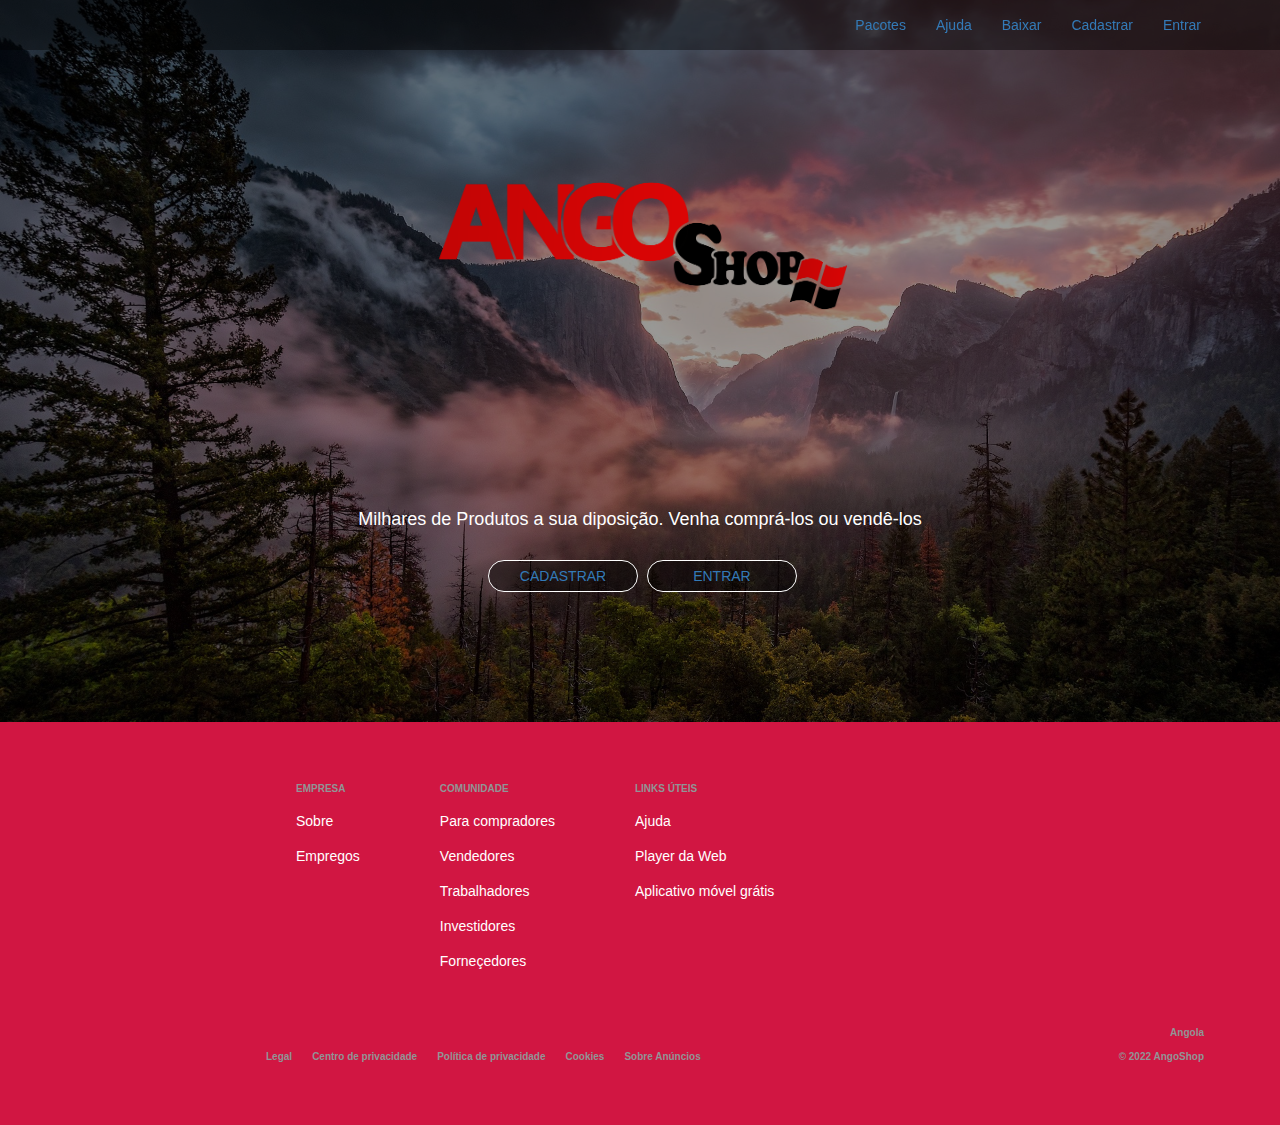
<file: index.html>
<!DOCTYPE html>
<html lang="pt-br">
  <head>
    <meta charset="utf-8">
    <meta http-equiv="X-UA-Compatible" content="IE=edge">
    <meta name="viewport" content="width=device-width, initial-scale=1">
    <!-- The above 3 meta tags *must* come first in the head; any other head content must come *after* these tags -->
    <title>Bem vindo - AngoShop</title>
    <link rel="shortcut icon" type="image/x-icon" href="icons/icons-logo-do-Angoshop1.png">

    <!-- Bootstrap -->
    <link href="bootstrap/css/bootstrap.min.css" rel="stylesheet">
    <link rel="stylesheet" type="text/css" href="estilo.css">
    
    <!-- HTML5 shim and Respond.js for IE8 support of HTML5 elements and media queries -->
    <!-- WARNING: Respond.js doesn't work if you view the page via file:// -->
    <!--[if lt IE 9]>
      <script src="https://cdn.jsdelivr.net/npm/html5shiv@3.7.3/dist/html5shiv.min.js"></script>
      <script src="https://cdn.jsdelivr.net/npm/respond.js@1.4.2/dest/respond.min.js"></script>
    <![endif]-->
  </head>
  <body>
    <!-- barra navegacao -->
      <nav id="navbar">
        <div class="navbar-container">

          <div class="navbar-header">
            <button type="button" class="navbar-toggle collapsed" data-toggle="collapse" 
            data-target="#barra-navegacao">
             <span class="sr-only">Alternar menu</span>
              <span class="icon-bar"></span>
              <span class="icon-bar"></span>
              <span class="icon-bar"></span>
            </button>
                 <!-- logo img -->             <!-- logo img -->
          </div>

          <div class="collapse navbar-collapse" id="barra-navegacao">
            
            <ul class="nav navbar-nav navbar-right">
              <li> <a href="#">Pacotes</a></li>
              <li> <a href="#">Ajuda</a></li>
              <li> <a href="#">Baixar</a></li>
              <li> <a href="formularios-cadastro/cadastrar.html">Cadastrar</a></li>
              <li> <a href="inicio - AngoShop.html">Entrar</a></li>
            </ul>

          </div>

        </div>
      </nav><!-- Fim de barra navegacao -->


                                   <!-- Corpo -->

    <div id="Showcase">
      <div class="Showcase-container">
        <img src="imagens/Logo.png" height="500px" width="auto">
        <h4>Milhares de Produtos a sua diposição. Venha comprá-los ou vendê-los</h4>
        <div>
        <br>
        <button class="btn-primary" style="width: 150px"><a href="formularios-cadastro/cadastrar.html">Cadastrar</a></button>
        <span class="espaco"></span>
        <button class="btn-primary" style="width: 150px"><a href="inicio - AngoShop.html">Entrar</a></button>
        </div>
        <p><br><br><br><br><br><br></p>
      </div>
    </div><!-- Fim de corpo -->


                                   <!-- footer(Baixo) -->

      <footer id="footer">
        <div class="footer-content">
          <ul class="footer-menu">
            <p>Empresa</p>
            <li class="footer-menu-item">
              Sobre
            </li>
            <li class="footer-menu-item">
              Empregos
            </li>
          </ul>

           <ul class="footer-menu">
            <p>Comunidade</p>
            <li class="footer-menu-item">
              Para compradores
            </li>
            <li class="footer-menu-item">
              Vendedores
            </li>
            <li class="footer-menu-item">
              Trabalhadores
            </li>
            <li class="footer-menu-item">
              Investidores
            </li>
            <li class="footer-menu-item">
              Forneçedores
            </li>
          </ul>

          <ul class="footer-menu">
            <p>Links úteis</p>
            <li class="footer-menu-item">
              Ajuda 
            </li>
            <li class="footer-menu-item">
              Player da Web
            </li>
            <li class="footer-menu-item">
              Aplicativo móvel grátis
            </li>
          </ul>

        </div>

        <div class="footer-info">
            <ul class="footer-info-items">
              <li class="footer-info-items">Legal</li>
              <li class="footer-info-items">Centro de privacidade</li>
              <li class="footer-info-items">Política de privacidade</li>
              <li class="footer-info-items">Cookies</li>
              <li class="footer-info-items">Sobre Anúncios</li>
            </ul>

            <div class="rights">
              <div class="country">
                <p>Angola</p>
              </div>
              <p>&copy; 2022 AngoShop</p>
            </div>



          </div>
      </footer>

    <!-- jQuery (necessary for Bootstrap's JavaScript plugins) -->
    <script src="https://ajax.googleapis.com/ajax/libs/jquery/1.12.4/jquery.min.js"></script>
    <!-- Include all compiled plugins (below), or include individual files as needed -->
    <script src="bootstrap/js/bootstrap.min.js"></script>
  </body>
</html>
</file>
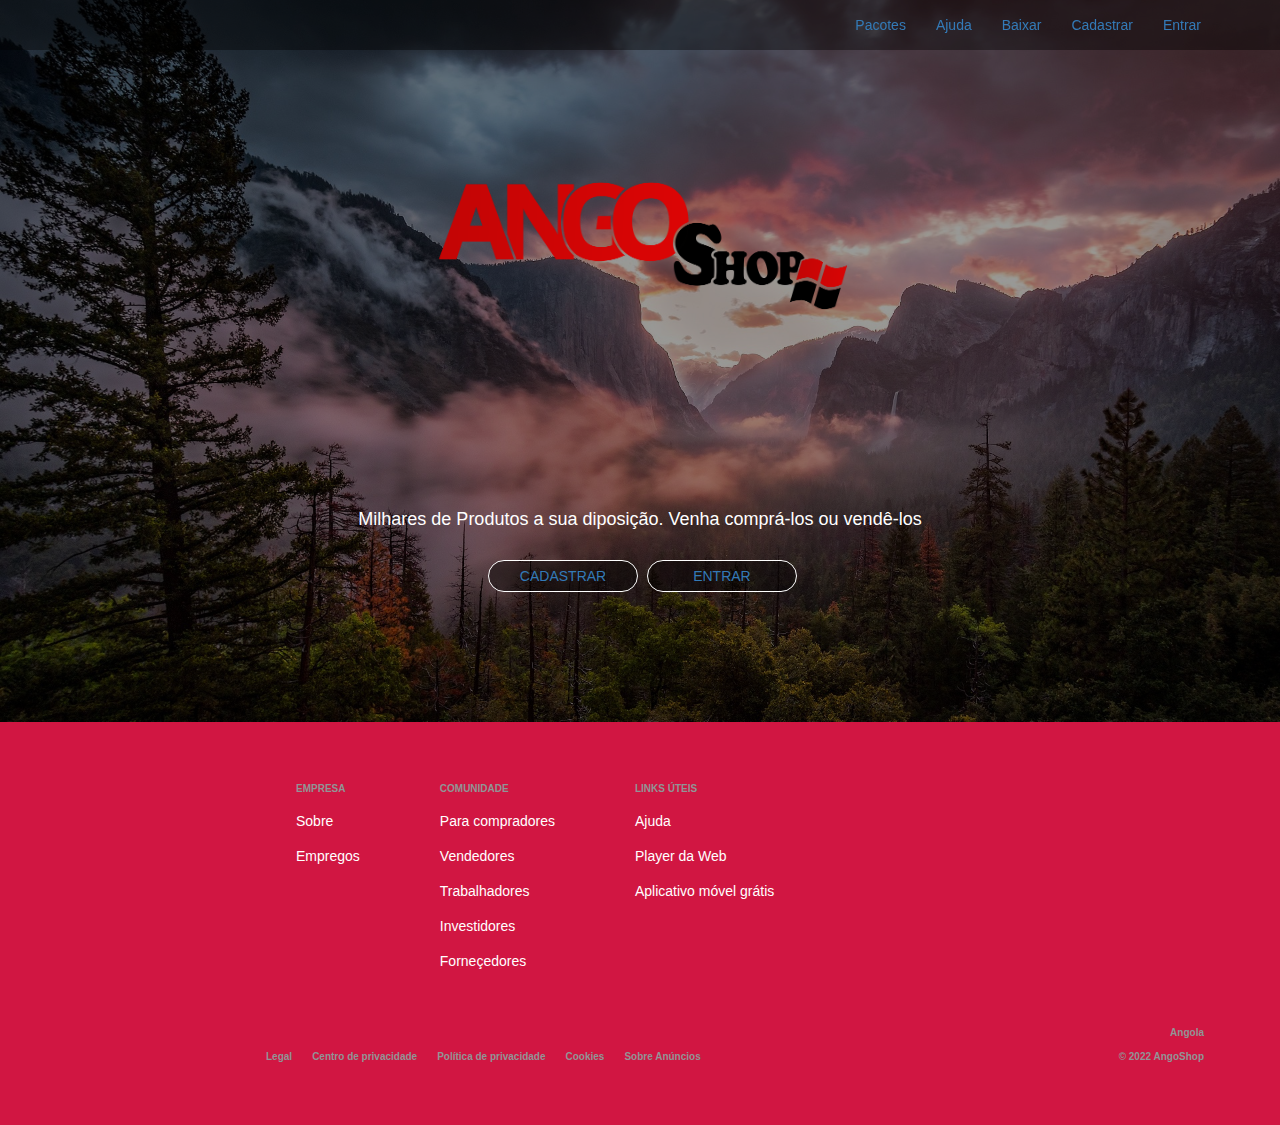
<file: bem-vindo.html>
<!DOCTYPE html>
<html lang="pt-br">
  <head>
    <meta charset="utf-8">
    <meta http-equiv="X-UA-Compatible" content="IE=edge">
    <meta name="viewport" content="width=device-width, initial-scale=1">
    <!-- The above 3 meta tags *must* come first in the head; any other head content must come *after* these tags -->
    <title>Bem vindo - AngoShop</title>
    <link rel="shortcut icon" type="image/x-icon" href="icons/icons-logo-do-Angoshop1.png">

    <!-- Bootstrap -->
    <link href="bootstrap/css/bootstrap.min.css" rel="stylesheet">
    <link rel="stylesheet" type="text/css" href="estilo.css">
    
    <!-- HTML5 shim and Respond.js for IE8 support of HTML5 elements and media queries -->
    <!-- WARNING: Respond.js doesn't work if you view the page via file:// -->
    <!--[if lt IE 9]>
      <script src="https://cdn.jsdelivr.net/npm/html5shiv@3.7.3/dist/html5shiv.min.js"></script>
      <script src="https://cdn.jsdelivr.net/npm/respond.js@1.4.2/dest/respond.min.js"></script>
    <![endif]-->
  </head>
  <body>
    <!-- barra navegacao -->
      <nav id="navbar">
        <div class="navbar-container">

          <div class="navbar-header">
            <button type="button" class="navbar-toggle collapsed" data-toggle="collapse" 
            data-target="#barra-navegacao">
             <span class="sr-only">Alternar menu</span>
              <span class="icon-bar"></span>
              <span class="icon-bar"></span>
              <span class="icon-bar"></span>
            </button>
                 <!-- logo img -->             <!-- logo img -->
          </div>

          <div class="collapse navbar-collapse" id="barra-navegacao">
            
            <ul class="nav navbar-nav navbar-right">
              <li> <a href="#">Pacotes</a></li>
              <li> <a href="#">Ajuda</a></li>
              <li> <a href="#">Baixar</a></li>
              <li> <a href="formularios-cadastro/cadastrar.html">Cadastrar</a></li>
              <li> <a href="inicio - AngoShop.html">Entrar</a></li>
            </ul>

          </div>

        </div>
      </nav><!-- Fim de barra navegacao -->


                                   <!-- Corpo -->

    <div id="Showcase">
      <div class="Showcase-container">
        <img src="imagens/Logo.png" height="500px" width="auto">
        <h4>Milhares de Produtos a sua diposição. Venha comprá-los ou vendê-los</h4>
        <div>
        <br>
        <button class="btn-primary" style="width: 150px"><a href="formularios-cadastro/cadastrar.html">Cadastrar</a></button>
        <span class="espaco"></span>
        <button class="btn-primary" style="width: 150px"><a href="inicio - AngoShop.html">Entrar</a></button>
        </div>
        <p><br><br><br><br><br><br></p>
      </div>
    </div><!-- Fim de corpo -->


                                   <!-- footer(Baixo) -->

      <footer id="footer">
        <div class="footer-content">
          <ul class="footer-menu">
            <p>Empresa</p>
            <li class="footer-menu-item">
              Sobre
            </li>
            <li class="footer-menu-item">
              Empregos
            </li>
          </ul>

           <ul class="footer-menu">
            <p>Comunidade</p>
            <li class="footer-menu-item">
              Para compradores
            </li>
            <li class="footer-menu-item">
              Vendedores
            </li>
            <li class="footer-menu-item">
              Trabalhadores
            </li>
            <li class="footer-menu-item">
              Investidores
            </li>
            <li class="footer-menu-item">
              Forneçedores
            </li>
          </ul>

          <ul class="footer-menu">
            <p>Links úteis</p>
            <li class="footer-menu-item">
              Ajuda 
            </li>
            <li class="footer-menu-item">
              Player da Web
            </li>
            <li class="footer-menu-item">
              Aplicativo móvel grátis
            </li>
          </ul>

        </div>

        <div class="footer-info">
            <ul class="footer-info-items">
              <li class="footer-info-items">Legal</li>
              <li class="footer-info-items">Centro de privacidade</li>
              <li class="footer-info-items">Política de privacidade</li>
              <li class="footer-info-items">Cookies</li>
              <li class="footer-info-items">Sobre Anúncios</li>
            </ul>

            <div class="rights">
              <div class="country">
                <p>Angola</p>
              </div>
              <p>&copy; 2022 AngoShop</p>
            </div>



          </div>
      </footer>

    <!-- jQuery (necessary for Bootstrap's JavaScript plugins) -->
    <script src="https://ajax.googleapis.com/ajax/libs/jquery/1.12.4/jquery.min.js"></script>
    <!-- Include all compiled plugins (below), or include individual files as needed -->
    <script src="bootstrap/js/bootstrap.min.js"></script>
  </body>
</html>
</file>
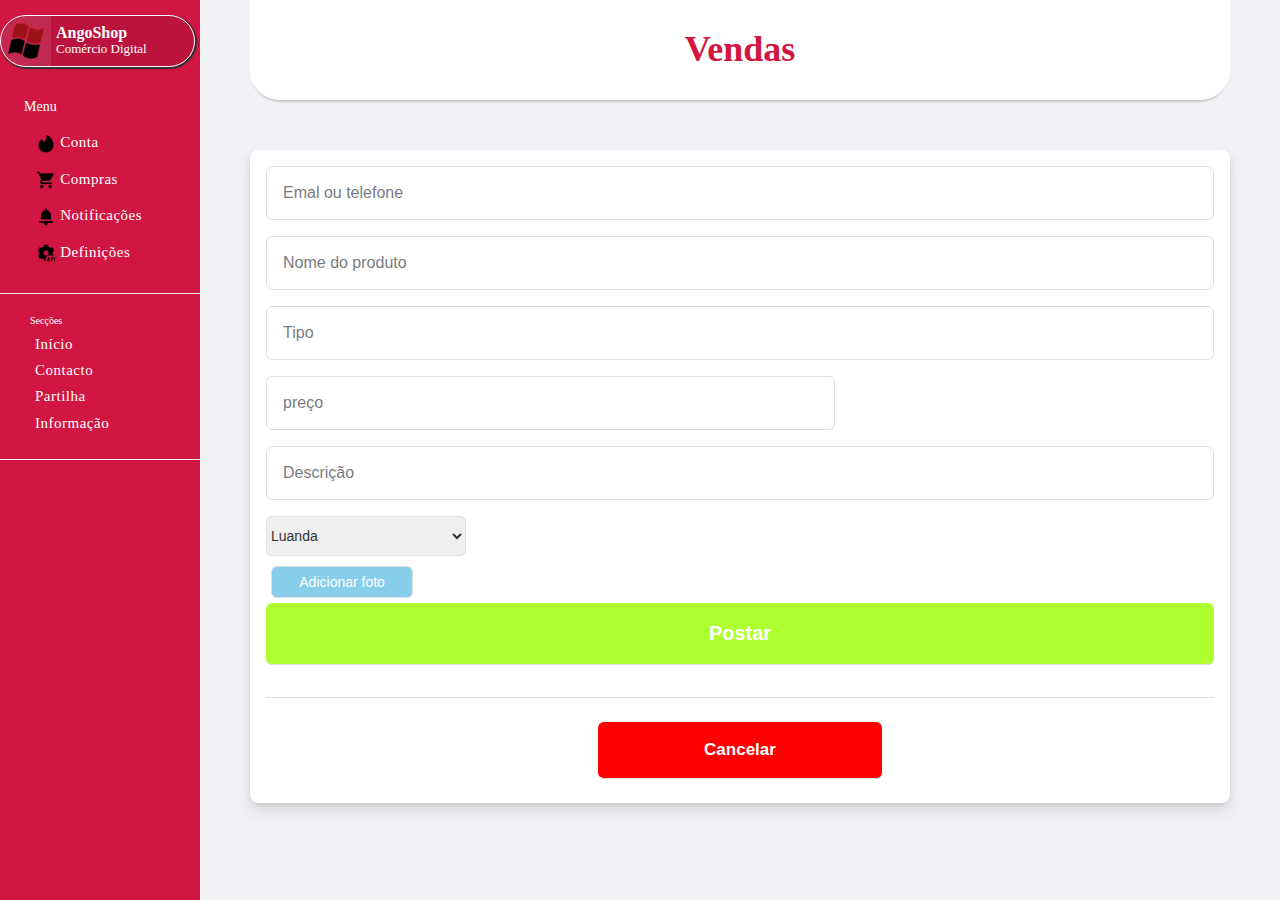
<file: vendas - AngoShop.html>
<!DOCTYPE html>
<html lang="pt-br">
  <head>
    <meta charset="utf-8">
    <meta http-equiv="X-UA-Compatible" content="IE=edge">
    <meta name="viewport" content="width=device-width, initial-scale=1">
    <!-- The above 3 meta tags *must* come first in the head; any other head content must come *after* these tags -->
    <title>Vendas - AngoShop</title>
    <link rel="shortcut icon" type="image/x-icon" href="icons/icons-logo-do-Angoshop1.png">

    <!-- Bootstrap -->
    <link rel="stylesheet" href="https://cdnjs.cloudflare.com/ajax/libs/font-awesome/6.1.1/css/all.min.css" integrity="sha512-KfkfwYDsLkIlwQp6LFnl8zNdLGxu9YAA1QvwINks4PhcElQSvqcyVLLD9aMhXd13uQjoXtEKNosOWaZqXgel0g==" crossorigin="anonymous" referrerpolicy="no-referrer" />
    <link href="bootstrap/css/bootstrap.min.css" rel="stylesheet">
    <link rel="stylesheet" type="text/css" href="style.css">
    <link rel="stylesheet" type="text/css" href="paginas-estilo-css/estilo-contactos.css">
    <link rel="stylesheet" type="text/css" href="paginas-estilo-css/estilo-definicoes.css">
    <link rel="stylesheet" type="text/css" href="formularios-cadastro/estilo.css">
    <link rel="stylesheet" type="text/css" href="vendas.css">

    <!-- HTML5 shim and Respond.js for IE8 support of HTML5 elements and media queries -->
    <!-- WARNING: Respond.js doesn't work if you view the page via file:// -->
    <!--[if lt IE 9]>
      <script src="https://cdn.jsdelivr.net/npm/html5shiv@3.7.3/dist/html5shiv.min.js"></script>
      <script src="https://cdn.jsdelivr.net/npm/respond.js@1.4.2/dest/respond.min.js"></script>
    <![endif]-->
  </head>
  <body>


    <div class="page">

      <div class="sidebar">
        <div class="sidebar-header" style="width: 195px;">
          <div class="altura"></div>
          <div class="sidebar-logo-container">
            <div class="logo-container">
              <img class="logo-sidebar" src="icons/icons-logo-do-Angoshop1.png">
            </div>
            <div class="brand-name-container">
              <p class="brand-name">
                AngoShop
              </p>
              <div class="name">Comércio Digital</div>
            </div>
          </div>
        </div>
        <div class="sidebar-body">
          <ul class="navigation-list">
            <p class="teams-title">Menu</p>

            <li class="navigation-list-item ">
              <a class="navigation-link" href="">
                <span><img src="icons/tinder.png"  class="icon-altura"></span> Conta</a>
            </li>

             <li class="navigation-list-item active">
              <a class="navigation-link" href="">
                <span><img src="icons/carrinho-de-compras.png"  class="icon-altura"></span> Compras</a>
             </li>

             <li class="navigation-list-item ">
              <a class="navigation-link" href="">
                <span><img src="icons/lembrete-de-compromissos-.png"  class="icon-altura"></span> Notificações</a>
            </li>
            <li class="navigation-list-item ">
              <a class="navigation-link" href="">
                <span><img src="icons/configurações-de-api-.png "  class="icon-altura"></span> Definições</a>
            </li>

          </ul>

          <hr style="margin-top: 25px; color: white;">
          <div class="teams-title-container">
            <p class="teams-title">Secções</p>
          </div>

          <ul class="teams-list">

            <li class="teams-list-item">
              <div class="row">
                <div class="col-10">
                  <i class="fas fa-circle"></i><a href=""> Início</a>
                </div>
              </div>
            </li> 

             <li class="teams-list-item">
              <div class="row">
                <div class="col-10"><a href="">
                  <i class="fas fa-circle" style="color: white;"></i> Contacto</a>
                </div>
              </div>
            </li> 

            <li class="teams-list-item">
              <div class="row">
                <div class="col-10"><a href="">
                  <i class="fas fa-circle" style="color: white;"></i> Partilha</a>
                </div>
              </div>
            </li> 

            <li class="teams-list-item">
              <div class="row">
                <div class="col-10"><a href="">
                  <i class="fas fa-circle" style="color: white;"></i> Informação</a>
                </div>
              </div>
            </li> 

          </ul>
          <hr style="margin-top: 25px; color: white;">
        </div>
      </div>

      <div class="content" id="content1">

        <div class="navigationbar">
          <h1 class="title">Vendas</h1> 
        </div>


        <div class="form-subir">
    <form>
      <input type="text" placeholder="Emal ou telefone">
      <input type="text" placeholder="Nome do produto">
      <input type="text" placeholder="Tipo">
      <input type="text" placeholder="preço" style="width:60%">
      <input type="textarea" placeholder="Descrição" cols="30" rows="10">

       <select name="" id="" style="width: 200px; height: 40px;">
            <option value="Luanda">Luanda</option>
            <option value="Cabinda">Cabinda</option>
            <option value="Huambo">Huambo</option>
            <option value="Benguela">Benguela</option>
            <option value="Namibe">Namibe</option>
            <option value="Namibia">Namibia</option>
            <option value="Bíe">Bíe</option>
       </select>

      <button class="add-img" style="background: skyblue; margin:5px; ">Adicionar foto</button>
      <button class="entrar" style="background: greenyellow;">Postar</button>
      <a href=""></a>
      <button class="criar-conta" style="background: red; width: 30%;">Cancelar</button>
    </form>
    </div>

    </div>



    <!-- jQuery (necessary for Bootstrap's JavaScript plugins) -->
    <script src="https://ajax.googleapis.com/ajax/libs/jquery/1.12.4/jquery.min.js"></script>
    <!-- Include all compiled plugins (below), or include individual files as needed -->
    <script src="bootstrap/js/bootstrap.min.js"></script>
    <script src="js/index.js"></script>
    <script>
      firebase.auth().onAuthStateChanged(function(user)
        {
          if(user)
          {
            window.location.href = "signin.html";
          }
        });
  </body>
</html>
</file>
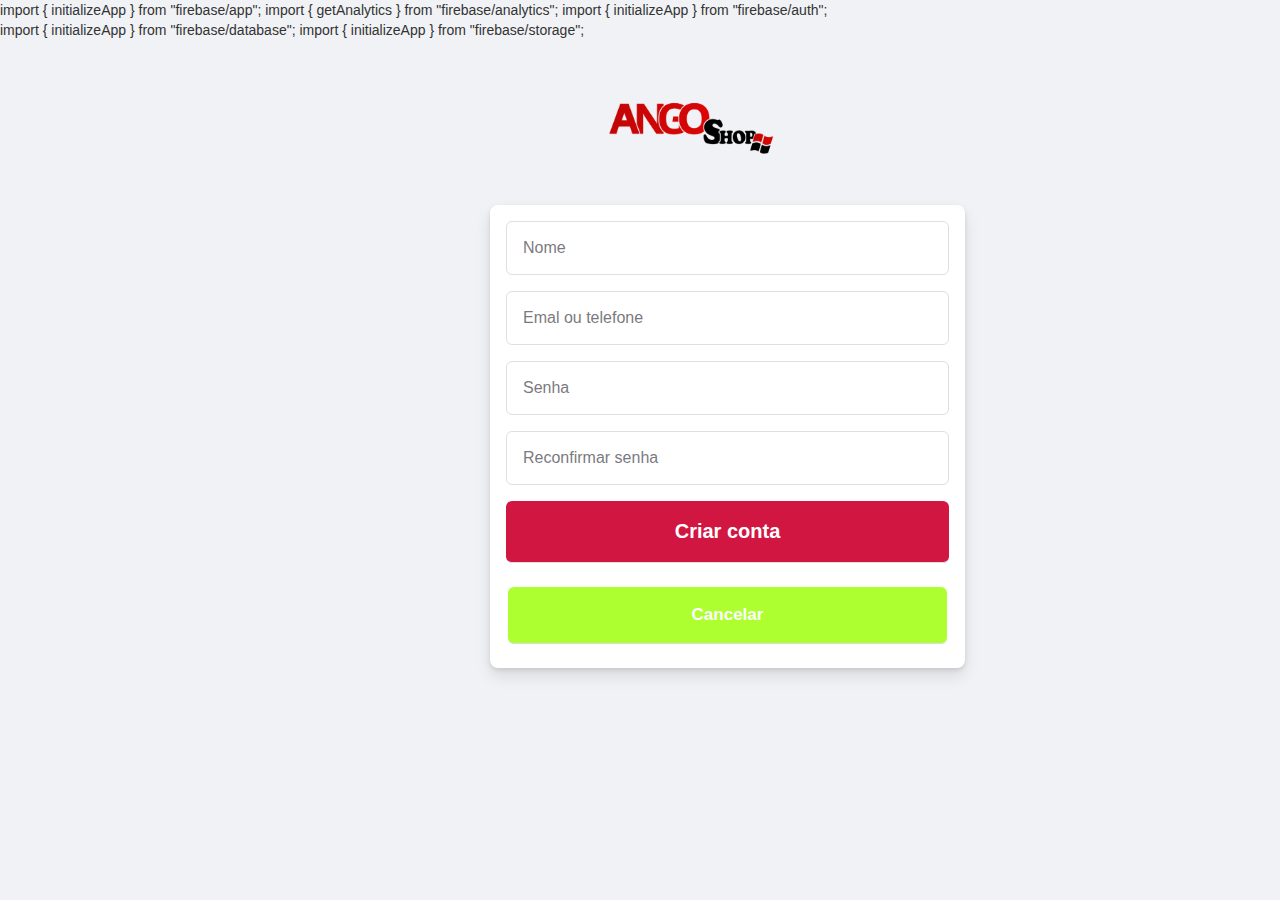
<file: formularios-cadastro/cadastrar.html>
<!DOCTYPE html>
<html lang="pt-br">
  <head>
    <meta charset="utf-8">
    <meta http-equiv="X-UA-Compatible" content="IE=edge">
    <meta name="viewport" content="width=device-width, initial-scale=1">
    <!-- The above 3 meta tags *must* come first in the head; any other head content must come *after* these tags -->
    <title>Cadastra-se - AngoShop</title>

    <!-- Bootstrap -->
    <link href="bootstrap/css/bootstrap.min.css" rel="stylesheet">
    <link rel="stylesheet" type="text/css" href="estilo1.css">

    import { initializeApp } from "firebase/app";

    import { getAnalytics } from "firebase/analytics";

    import { initializeApp } from "firebase/auth";
    import { initializeApp } from "firebase/database";
    import { initializeApp } from "firebase/storage";


    <!-- HTML5 shim and Respond.js for IE8 support of HTML5 elements and media queries -->
    <!-- WARNING: Respond.js doesn't work if you view the page via file:// -->
    <!--[if lt IE 9]>
      <script src="https://cdn.jsdelivr.net/npm/html5shiv@3.7.3/dist/html5shiv.min.js"></script>
      <script src="https://cdn.jsdelivr.net/npm/respond.js@1.4.2/dest/respond.min.js"></script>
    <![endif]-->
  </head>
  <body>

     <!-- nav heade -->

    <center><h1 class="heade"><img src="img/Logo.png" height="200px" width="auto" style="margin-bottom: -65px; margin-top: -30px;"></h1></center>


    <div class="container">

    <div class="" style="margin: ;-top: 250px; margin: ;-left: -100px;" class="cadastrar-centro1">
    <form>
      <input type="text" placeholder="Nome">
      <input type="text" placeholder="Emal ou telefone">
      <input type="password" placeholder="Senha">
      <input type="password" placeholder="Reconfirmar senha">
      <button class="entrar">Criar conta</button>
      <button class="criar-conta" style="background: greenyellow; width: 99%;">Cancelar</button>
    </form>
    </div>

  </div>
  

    <!--

  <center><h1 class="heade"><img src="img/Logo.png" height="200px" width="auto"></h1></center>

   <div class="container">

      <div class="row" class="page-header">
        <div class="col-sm-8"> 
          <h3>Cadastre-se</h3>
          <form>
            
            <div class="form-group">

              <label form="nome">Nome</label>
              <input type="text" name="" class="form-control" id="nome">
            </div>

             <div class="form-group">

              <label form="nome">E-mail</label>
              <input type="email" name="" class="form-control" id="nome">
            </div>

            <div class="form-group">

              <label form="nome">Senha</label>
              <input type="Senha" name="" class="form-control" id="nome">
            </div>
              
              <div class="checkbox">
                <label>
                 <input type="checkbox" name="">Aceita os termos do serviso
                </label>
              </div>
              
              <center>
              <button type="submit" class="btn-primary" style="width: 150px">Cadastrar</button>
              <span class="espaco"></span>
              <button class="btn-primary" style="width: 150px"><a href="" class="cor-white">Cancelar</a></button>
              </center>

                -->

          
      <!--  </div>
                                 
        <</form>

        <div class="col-sm-4"> 
          <h3>Logar</h3>

          <div class="form-group">
              <input type="email" name="" class="form-control" id="email" placeholder="Digite seu E-mail">
            </div>
            
          <div class="form-group">
              <input type="password" name="" class="form-control" id="senha" placeholder="Digite sua senha">
            </div>

            <button type="submit" class="btn btn-primary">Logar</button>
            <button type="" class="btn btn-primary"><a href="">Cancelar</a></button>
         
        </div>

      </div> -->

    </div>
    <!-- jQuery (necessary for Bootstrap's JavaScript plugins) -->
    <script src="https://ajax.googleapis.com/ajax/libs/jquery/1.12.4/jquery.min.js"></script>
    <!-- Include all compiled plugins (below), or include individual files as needed -->
    <script src="bootstrap/js/bootstrap.min.js"></script>
  </body>
</html>
</file>
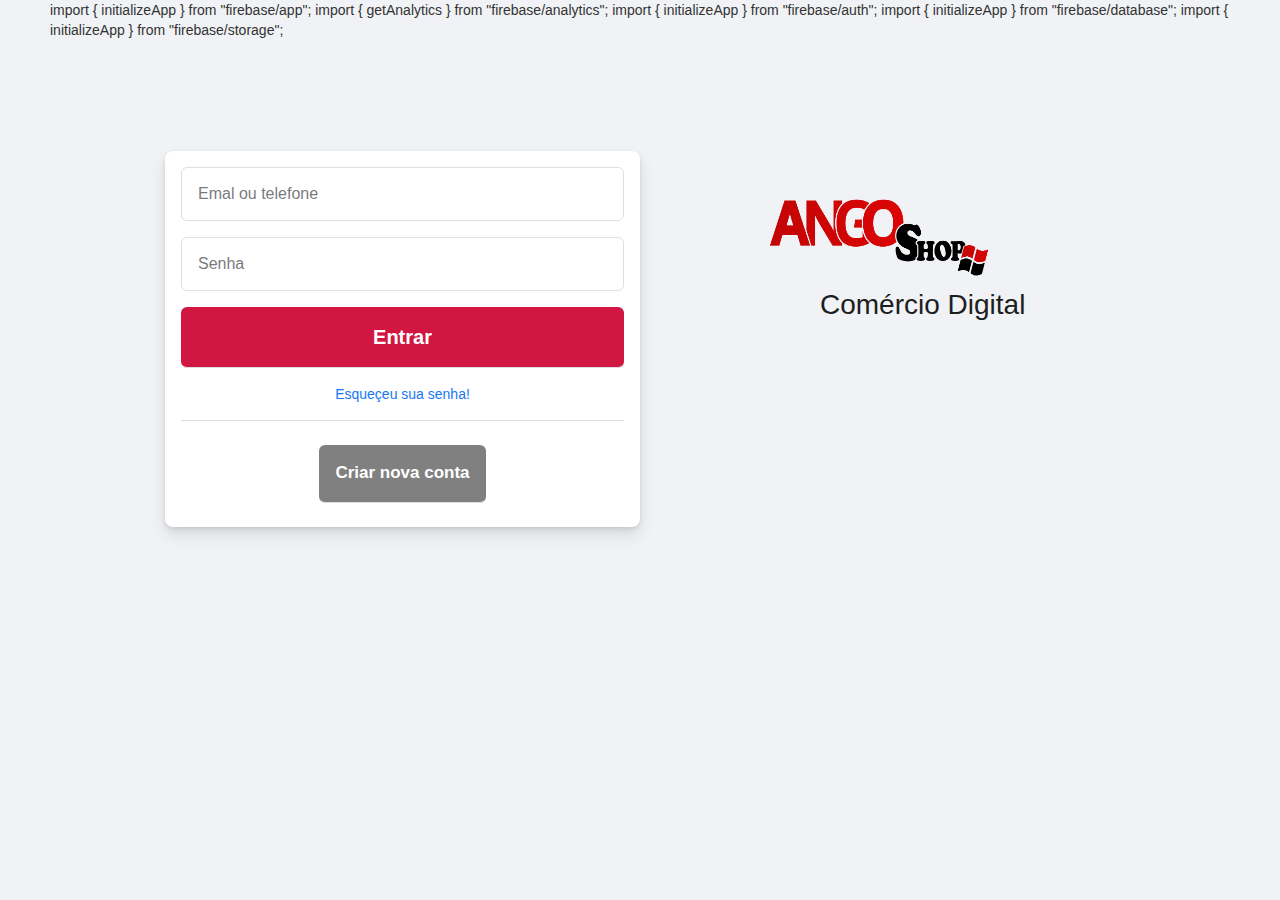
<file: formularios-cadastro/entrar.html>
<!DOCTYPE html>
<html lang="pt-br">
  <head>
    <meta charset="utf-8">
    <meta http-equiv="X-UA-Compatible" content="IE=edge">
    <meta name="viewport" content="width=device-width, initial-scale=1">
    <!-- The above 3 meta tags *must* come first in the head; any other head content must come *after* these tags -->
    <title>Entrar - AngoShop</title>

    <!-- Bootstrap -->
    <link href="bootstrap/css/bootstrap.min.css" rel="stylesheet">
    <link rel="stylesheet" type="text/css" href="estilo.css">

    import { initializeApp } from "firebase/app";

    import { getAnalytics } from "firebase/analytics";

    import { initializeApp } from "firebase/auth";
    import { initializeApp } from "firebase/database";
    import { initializeApp } from "firebase/storage";

    <!-- HTML5 shim and Respond.js for IE8 support of HTML5 elements and media queries -->
    <!-- WARNING: Respond.js doesn't work if you view the page via file:// -->
    <!--[if lt IE 9]>
      <script src="https://cdn.jsdelivr.net/npm/html5shiv@3.7.3/dist/html5shiv.min.js"></script>
      <script src="https://cdn.jsdelivr.net/npm/respond.js@1.4.2/dest/respond.min.js"></script>
    <![endif]-->
  </head>
  <body>
    <!-- nav heade -->

    <div class="container">

      <div>
      <img src="img/Logo.png" alt="logo-AngoShop" class="logo">
      <h2>Comércio Digital</h2>
    </div>

    <div class="form-subir">
    <form>

      <input type="text" placeholder="Emal ou telefone" id="email">
      <input type="password" placeholder="Senha" id="password">

      <button class="entrar" id="btn-loguin">Entrar</button>

      <a href="#">Esqueçeu sua senha!</a>
      <button class="criar-conta">Criar nova conta</button>
    </form>
    </div>


  </div>
  
    

   
    <!-- jQuery (necessary for Bootstrap's JavaScript plugins) -->
    <script src="https://ajax.googleapis.com/ajax/libs/jquery/1.12.4/jquery.min.js"></script>
    <!-- Include all compiled plugins (below), or include individual files as needed -->
    <script src="bootstrap/js/bootstrap.min.js"></script>
  </body>
</html>
</file>
<file: estilo.css>
/* Estilo da página 1 */
/* Programado por #Eliseu_Zau 03/04/2022 */

/* Classes utilitárias */

.btn-primary{
	background-color: rgba(0,0,0,0.4);
	color: white;
	text-transform: uppercase;
	padding: 5px 25px;
	border: 1px solid white;
	border-radius: 30px;
	margin-left: 5px;
}
.btn-primary:hover {
	background: rgba(0,0,0,0.8);
	cursor: pointer;
	color: #d11642;
}
a:hover {
	color: #d11642;
}


/*========================================= inicio ========================================= */

*{
	box-sizing: border-box;
	margin: 0;
	padding: 0;
}

body{
	font-family: "Roboto", sans-serif;
	/*background-color: #F50303;*/
}
/* navbar */

#navbar{
	display: flex;
	background-color: rgba(0,0,0,0.4);
	position: fixed;
	top: 0;
	width: 100%;
}

#navbar .navbar-container{
	width: 95%;
	height: 80%;
	display: flex;
	align-items: center;
	justify-content: space-between;
}

#navbar .navbar-container .logo {
	height: 70px;
	width: auto;
}
/* ================== Corpo ================== */

#Showcase{
	height: 100%;
	display: flex;
	justify-content: center;
	align-items: center;
	color: white;
	background: url("imagens/fundo-logar.jpg") center center/cover;
	background-color: rgba(0,0,0,0.4);
	background-blend-mode: color; 
}

#Showcase .Showcase-container{
	display: flex;
	flex-direction: column;
	align-items: center;
}
/* ================== footer(Baixo) ================== */

#footer{
	background: #d11642;
	color: white; 
	padding: 50px 0;
}

#footer .footer-content{
	display: flex;
	width: 60%;
	margin: auto;
}
#footer .footer-content .footer-menu{
	margin: 0 40px;
	list-style: none;
}
#footer .footer-content .footer-menu .footer-menu-item{
	margin: 15px 0px;
}
#footer .footer-content .footer-menu .footer-menu-item:hover {
	color: darkred;
}
#footer .footer-content .footer-menu p {
	font-weight: bold;
	text-transform: uppercase;
	color: #919496;
	font-size: 10px;
	padding-top: 10px;
}
.footer-info{
	display: flex;
	justify-content: space-between;
	align-items: flex-end;
	width: 60%;
	margin: auto;
	font-weight: bold;
	color: #919496;
	font-size: 1.0rem;
	padding-top: 40px;
}
.footer-info .footer-info-items{
	display: flex;
	list-style: none;
}
.footer-info .footer-info-items .footer-info-items{
	margin: 0 10px; 
	transition: all 300ms ease;
}
.footer-info .footer-info-items .footer-info-items:hover {
	color: darkred;
	cursor: pointer;
}
.footer-info .rights .country{
   display: flex;
   justify-content: flex-end;
}
.footer-info .rights {
   margin-right: -180px;
}
</file>
<file: style.css>
/* Estilo da página 2 */
/* Programado por #Eliseu_Zau 03/04/2022 */
/*                   icon





*/
/* Utilizavéis */
*{
	margin: 0;
	padding: 0;
	border: 0;
}
a:link{
	color: white;
}
a:visited{
	color: white;
}
a{
	text-decoration: none;
}

a:active{
	color: white;
}
.icon-altura{
	height: 20px;
}
.altura{
	height: 15px;
}

::-webkit-scrollbar{
	width: 10px;
	background-color: transparent;
}
::-webkit-scrollbar-track{
	border-radius: 10px;
	box-shadow: inset 0 0 5px rgb(0, 0, 0, 0.1);
}
::-webkit-scrollbar-thumb{
	background-color: transparent;
	border-radius: 10px;
}
::-webkit-scrollbar-thumb:hover {
	background-color: none;
}
/*========================================= inicio ========================================= */

body{
	background-color: #e6e6e6;
	height: 100vh;
	width: 100vw;
}
/* menu lateral */
.page .sidebar {
    height: 100vh;
    width: 200px;
    background: #d11642;
    top: 0;
    left: 0;
    position: fixed;
    transition: all 0.8s ease;
    overflow-x: hidden;
    overflow-y: auto;
}
.page .content{
	margin-left: 200px; 
	transition: all 0.8s ease;
}
}
.sidebar-header{
	padding: 10px 15px;
}

body.active .page .sidebar{
	left: -200px;
}
body.active .page .content{
	margin-left: 0px;
	width: 100%;
}  

.sidebar-logo-container{
	background-color: rgb(0, 0, 0, 0.1);
	border: 1px solid white;
	border-radius: 30px;
	display: flex;
	box-shadow: 1px 1px 1px 1px;
}
.logo-container{
	max-width: 50px;
	background-color: rgb(255, 255, 255, 0.1);
	border-radius: 30px 0px 0px 30px;
	padding: 5px 5px;
}
.logo-sidebar{
	width: 100%;
	height: auto;
}
.brand-name-container{
	padding: 0;
	margin: 10px 10px 0px 5px;
}
.brand-name{
	color: white;
	margin: 0px;
	line-height: 1.4rem;
	font-size: 16px; 
	font-family: "Roboto", "sans-serif";
	font-weight: 600;
}
.name{
	font-size: 13px;
	color: white;
	font-family: "Roboto", "sans-serif"; 
}
.navigation-list{
	list-style-type: none;
	padding: 0px 24px;
	margin-top: 30px 
}
.navigation-list-item{
	padding: 5px 18px 5px 12px;
	border-radius: 0px 30px 30px 0px;
	margin: 5px 0px;
}
.navigation-list-item:hover{
	background: rgb(0, 0, 0, 0.05);
	box-shadow:  0 0 0.4em rgb(255, 255, 255, 0.1);
	cursor: pointer;
}
.navigation-list-item:active{
	background: rgb(0, 0, 0, 0.1);
	box-shadow:  0 0 0.4em rgb(255, 255, 255, 0.1);
}
.navigation-link{
	color: white;
	letter-spacing: 0.5px;
	font-family: "Roboto", "sans-serif";
	font-weight: 500;
	font-size: 15px;
	text-decoration: none;
}
.navigation-link:hover .navigation-link{
	color: white;
	
}
.navigation-link:active .navigation-link{
	color: white;
	font-weight: 500;
}
.teams-list{
	padding-left: 50px;
	list-style-type: none;
}
.teams-list-item{
	color: white;
	letter-spacing: 0.5px;
	font-family: "Roboto", "sans-serif";
	font-weight: 500;
	font-size: 15px;
	padding-top: 5px;
}
.teams-list-item i {
	font-size: 12px;
}
.teams-title-container{
	padding-left: 30px;
	font-size: 10px;
	margin-bottom: -10px;
}
.teams-title{
	font-family: "Roboto", "sans-serif";
	font-weight: 50px;
	color: white;
}
/* fim menu lateral*/


/* inicio do nav bar & botao lateral */
.navigationbar{
	background-color: white;
	height: 100px;
	padding: 38px 0px;
	display: flex;
	align-items: center;
	box-shadow: 0px 4px 2px -2px #c5c6c7;
	border-radius: 0px 0px 30px 30px;
}
.sidebarToggle{
	font-size: 14px;
	background-color: white;
	color: rgb(0, 0, 0, 0.8);
	margin-top: -18px;
	margin-left: -10px;
	z-index: 999;
	border-radius: 60px;
	box-shadow: 0px 0.5px 0.5px 0px;
	outline: none !important;
	box-shadow: none !important;
	transition: all 0.8s ease;
}
.sidebarToggle:hover {
	color: white;
}
.sidebarToggle.active {
	margin-left: 10px;
}
/* fim nav bar & botao lateral */

/* inicio dentro nav & dentro principal */
.same-line{
	height: 250px;
	width: auto;
	justify-content: center;
	display: inline-block;
	margin: 10px auto 10px auto;
}
.btnsubir{
	margin-top: -60px;
	margin-right: 5px;
	background-color: white;
    box-shadow: 0px 4px 10px -1px #c5c6c7;
	border-radius: 15px 0px 0px 15px;
}
.nomebtn{
	font-weight: 20px;
	font-size: 16px;
	font-family: "Roboto", "sans-serif";
	letter-spacing: 1.5px;
	cursor: pointer;
}
.nomebtn: hover{
	color: white;
}
/* fim do nav bar & botao lateral */

/* inicio do bodecontainer */

.form-control{
	border-radius: 16px 16px 16px 16px;
	position: absolute;
	left: 85%;
	position: fixed;
}
.form-inline{
	margin-top: 5px;
}
.pesquisa{
    display: inline-block;
    position: relative;
}
.província{
	margin-left: 15px;
	background-color: white;
	border: 1px solid;
	border-radius: 30px;
	border-color: gray;
	color: gray;
	box-shadow: 0px 4px 2px -2px #c5c6c7;;
}
form{
}

/* fim do bodecontainer */

/* produtos container */

.container-produto{
	width: 150px;
	height: 150px;
	margin: 20px;
	float: left;;
	background-color: #fff;
	border-radius: 8px;
	box-shadow: 0 2px 4px rgba(0, 0, 0, 0.1), 0 8px 16px rgba(0, 0, 0, 0.1);
}
.container-produto:hover {
	width: 150px;
	height: 150px;
	border-radius: 8px;
	cursor: pointer;
	box-shadow: 3px 5px 10px rgb(0,0,0);
}
.foto-venda{
	width: 150px;
	height: 150px;
	border-radius: 8px;
}
.preco-p{
	float: right;
	color: darkgreen;
}
</file>
<file: paginas-estilo-css/estilo-contactos.css>
/* estilo contactos css */
/* desenvolvido por Eliseu zau 09/04/2022 20h14 */

/* classes reutilizaveis */

.center{
	margin: 10px auto 10px auto;
}

/* inicio header */

*{
	padding: 0;
	margin: 0;
}

.navigationbar{
	position: relative;
}

.title{
	margin: 10px auto 10px auto;
	font-family: "Roboto", "sans-serif";
	font-weight: bold;
	color: #d11642;
}

.conteudo{
	margin-left: 50px;
	margin-top: 50px;
}

.small-title{
	font-family: "Roboto", "sans-serif";
	font-weight: bold;
	margin-left: 20px;
	font-size: 25px;
}

                           /* Pagina partilha */

.content1{
	position: relative;
}                           

.pagina-partilha-conteudo{
	padding-top: 200px;
}
</file>
<file: paginas-estilo-css/estilo-definicoes.css>
/* estilo contactos css */
/* desenvolvido por Eliseu zau 09/04/2022 20h14 */

/* classes reutilizaveis */

.icon-barra{
	height: 25px;
	width: auto;
	margin-top: -5px;
}

.center{
	margin: 10px auto 10px auto;
}

/* inicio header */

*{
	padding: 0;
	margin: 0;
}

.navigationbar{
	position: relative;
}

.title{
	margin: 10px auto 10px auto;
	font-family: "Roboto", "sans-serif";
	font-weight: bold;
	color: #d11642;
}

.conteudo{
	margin-left: 50px;
	margin-top: 50px;
}

.small-title{
	font-family: "Roboto", "sans-serif";
	font-weight: bold;
	margin-left: 20px;
	font-size: 25px;
}
</file>
<file: formularios-cadastro/estilo.css>
/* Estilo da página 1(cadastro/entrar) */
/* Programado por #Eliseu_Zau 03/04/2022 */

#float{
  height: 100%;
  width: 100%;
  background: #654754	
  position: relative;
  
}
#float-centro{
  margin-left: 50px;
  position: absolute;
  top: 50px;
  left: 100px;
}
#cor{
  background-color: blue;
  height: 100px;
  width: 100px;
}

/*========================================= inicio ========================================= */


*{
	padding:0;
	margin:0;
}
#heade{
	background-color: #F70303;
	position: fixed;
	top: 0;
	width: 100%;
}
.btn-primary{
	background-color: darkred;
	color: white;
	text-transform: uppercase;
	padding: 5px 25px;
	border: 1px solid black;
	border-radius: 30px;
	margin-left: 5px;
}
#cor-white{
  color: white;
}
.btn-primary:hover{
 background-color: rgba(0,0,0,0.4);
}

/* ================== entrar ================== */
*{
	box-sizing: border-box;
}

body{
	margin: 0;
	padding: 0;
	background-color: #f0f2f5;
	font-family: "Helvetica", sans-serif;
	padding-left: 50px;
	padding-right: 50px;
}

body,input, button{
	font-family: "Helvetica", sans-serif;
}

.container{
	max-width: 980px;
	margin: 0 auto;
	display: grid;
	grid-template-columns:1.5fr 1.5fr;
	padding-top: 50px;
}
.logo{
	display: block;
	height: 300px;
	max-width: 100%;
	margin-bottom: -100px;
}

h2{
	font-weight: 400;
	font-size: 28px;
  color: #1c1e21;
  max-width: 500px;
  margin-left: 180px;
  margin-top: -10px;
}
form{
	padding: 16px 16px 24px 16px;
	background-color: #fff;
	border-radius: 8px;
	box-shadow: 0 2px 4px rgba(0, 0, 0, 0.1), 0 8px 16px rgba(0, 0, 0, 0.1);
}
from a, input, button {
	display: block;
}

input{
	width: 100%;
	margin-bottom: 16px;
	padding: 16px;
	border-radius: 6px;
	border: 1px solid #dddfe2;
}
select{
	border-radius: 6px;
	border: 1px solid #dddfe2;
	margin-bottom: 5px;
}
.add-img{
	border-radius: 6px;
	border: 1px solid #dddfe2;
	margin-bottom: 5px;
	padding: 5px;
	color: white;
	width: 15%;
}

input[placeholder] {
	font-family: "Helvetica", sans-serif;
	font-weight: 300;
}
input::placeholder {
	font-size: 16px;
	color: #1d2129;
	opacity: 0.6;
}

.entrar, .criar-conta{
	font-weight: bold;
	color: white;
	border-radius: 6px;
	border: none;
	padding: 16px;
	cursor: pointer;
	text-align: center;
	border-bottom: 1px solid #dadde1;
	transition: 200ms cubic-bezier(.08,52,.52,1);
}

form a {
	font-size: 14px;
	color: #1877f2;
	display: block;
	text-align: center;
	margin-top: 16px;
	text-decoration: none;
	padding-bottom: 16px;
	border-bottom: 1px solid #dadde1;
}
form a:hover{
	text-decoration: underline;
}

.entrar{
	font-size: 20px;
	background:  #d11642;
	width: 100%;
}

.criar-conta{
	font-size: 17px;
	background:  gray;
	margin: 0 auto;
	margin-top: 24px;
}

.entrar:hover{
	background: #d11642;
}
.criar-conta:hover{
	background: gray;
}
.form-subir{
	margin-top: -180px;
}

/* Cadastrar */

.cadastrar-centro{
	max-width: 980px;
	margin: 0 auto ;
	display: grid;
	grid-template-columns:1.5fr 1.5fr;
	padding: 50px auto 50px auto;
}
.nada{
}

.cadastrar-centro1{
	margin-top: -40px;
}
</file>
<file: vendas.css>
.form-subir{
	margin-top: 50px;
}
</file>
<file: formularios-cadastro/estilo1.css>
/* Estilo da página 1(cadastro/entrar) */
/* Programado por #Eliseu_Zau 03/04/2022 */

#float{
  height: 100%;
  width: 100%;
  background: #654754	
  position: relative;
  
}
#float-centro{
  margin-left: 50px;
  position: absolute;
  top: 50px;
  left: 100px;
}
#cor{
  background-color: blue;
  height: 100px;
  width: 100px;
}

/*========================================= inicio ========================================= */


*{
	padding:0;
	margin:0;
}
#heade{
	background-color: #F70303;
	position: fixed;
	top: 0;
	width: 100%;
}
.btn-primary{
	background-color: darkred;
	color: white;
	text-transform: uppercase;
	padding: 5px 25px;
	border: 1px solid black;
	border-radius: 30px;
	margin-left: 5px;
}
#cor-white{
  color: white;
}
.btn-primary:hover{
 background-color: rgba(0,0,0,0.4);
}

/* ================== entrar ================== */
*{
	box-sizing: border-box;
}

body{
	margin: 0;
	padding: 0;
	background-color: #f0f2f5;
	font-family: "Helvetica", sans-serif;
	padding-left: -450px;
	padding-right: 450px;
}

body,input, button{
	font-family: "Helvetica", sans-serif;
}

.container{
	max-width: 980px;
	margin: 0 auto;
	display: grid;
	grid-template-columns:1.5fr 1.5fr;
	padding-top: 30px;
}
.logo{
	display: block;
	height: 300px;
	max-width: 100%;
	margin-bottom: -100px;
}

h1{
	margin-right: -550px;
}
form{
	padding: 16px 16px 24px 16px;
	background-color: #fff;
	border-radius: 8px;
	box-shadow: 0 2px 4px rgba(0, 0, 0, 0.1), 0 8px 16px rgba(0, 0, 0, 0.1);
}
from a, input, button {
	display: block;
}

input{
	width: 100%;
	margin-bottom: 16px;
	padding: 16px;
	border-radius: 6px;
	border: 1px solid #dddfe2;
}
input[placeholder] {
	font-family: "Helvetica", sans-serif;
	font-weight: 300;
}
input::placeholder {
	font-size: 16px;
	color: #1d2129;
	opacity: 0.6;
}

.entrar, .criar-conta{
	font-weight: bold;
	color: white;
	border-radius: 6px;
	border: none;
	padding: 16px;
	cursor: pointer;
	text-align: center;
	border-bottom: 1px solid #dadde1;
	transition: 200ms cubic-bezier(.08,52,.52,1);
}

form a {
	font-size: 14px;
	color: #1877f2;
	display: block;
	text-align: center;
	margin-top: 16px;
	text-decoration: none;
	padding-bottom: 16px;
	border-bottom: 1px solid #dadde1;
}
form a:hover{
	text-decoration: underline;
}

.entrar{
	font-size: 20px;
	background:  #d11642;
	width: 100%;
}

.criar-conta{
	font-size: 17px;
	background:  gray;
	margin: 0 auto;
	margin-top: 24px;
}

.entrar:hover{
	background: #d11642;
}
.criar-conta:hover{
	background: gray;
}
.form-subir{
	margin-top: -180px;
}
</file>
